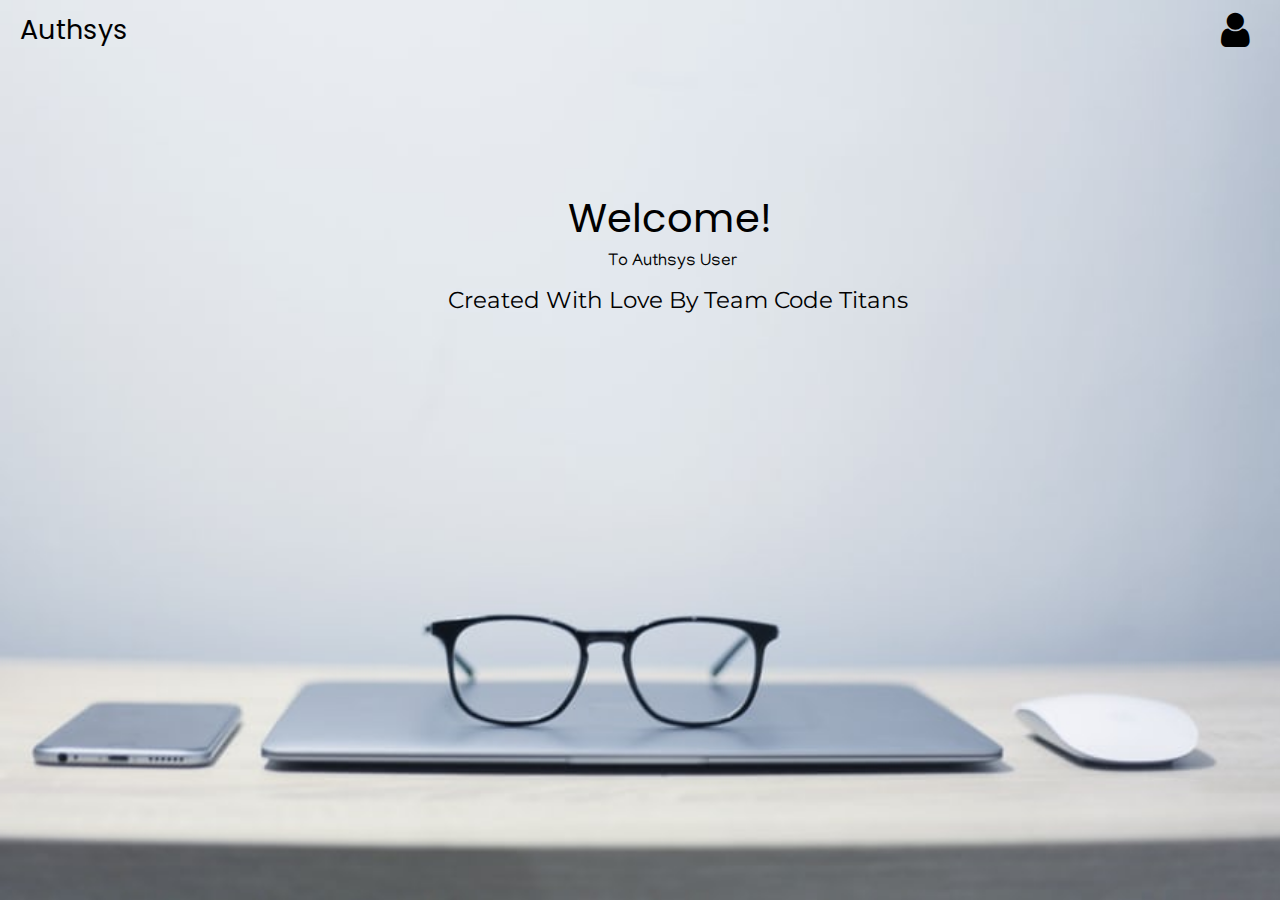
<file: welcomePage/index.html>
<!DOCTYPE html>
<html lang="en">
<head>
    <meta charset="UTF-8">
    <meta name="viewport" content="width=device-width, initial-scale=1.0">
    <meta http-equiv="X-UA-Compatible" content="ie=edge">
    <title>Welcome</title>
    <link rel="stylesheet" href="style.css">
    <link rel="stylesheet" href="https://cdnjs.cloudflare.com/ajax/libs/font-awesome/4.7.0/css/font-awesome.min.css">
    <link href="https://fonts.googleapis.com/css?family=Livvic|Open+Sans|Roboto|Rubik|Source+Sans+Pro&display=swap" rel="stylesheet">
    <link href="https://fonts.googleapis.com/css?family=Gayathri|Heebo|Manjari|Montserrat|Poppins|Noto+Sans+JP|Noto+Sans+KR|Raleway&display=swap" rel="stylesheet">
    
</head>
<body>
      
           <div class="flex">
               <div class="app">Authsys</div>
            <div> <i class="fa fa-user icon" style="font-size:40px"></i></div>
     
            </div>

    <div class="container">
          <div class="welcome">Welcome!</div>
          <div class="username">To Authsys User</div>
          <div class="team">
                Created With Love By Team Code Titans
         </div>
    </div>
       
</body>
</html>
</file>
<file: welcomePage/style.css>
body{
    margin: 0;
    padding: 0;
    background: url(welcome\ .jpeg)  no-repeat center center fixed;
    background-size: cover;

}
.flex{
    box-sizing: border-box;
    display: flex;
    padding: 10px 10px;
    margin-left: 10px;
    margin-right: 20px;
    justify-content:space-between
}
.app{
    font-size:27px;
    font-family: 'Poppins', sans-serif;
    font-weight: 400
}
.container{
    display: flex;
    flex-direction: column;
    flex-wrap: wrap;
    padding: 10%;
    width: 100%;
    margin-left: 25%
}
.welcome{ 
    font-size: 40px;
    font-style: bold;
    padding-bottom: 5px;
    padding-left: 90px;
    font-family: 'Poppins', sans-serif;;
    margin-left: 30px
     
}
.username{
    margin-left: 70px;
    padding-left: 90px;
    font-family:'Manjari', sans-serif;
    font-size: 17px;


}
.team{
    padding-top: 15px;
    align-self: auto;
    font-family: 'Montserrat', sans-serif;
    font-size: 23px;
    min-width: 200px;

    
}

@media only screen and (max-width: 600px ){
    .app{
        font-size: 15px;
        padding: 10px
    }
}


@media only screen and (max-width: 600px ){
    .team{
        font-size: 15px;
        padding:0
    }
}

@media only screen and (max-width: 600px ){
    .welcome{
        padding-left: 50px;
        font-size: 24px;
        padding-bottom: 5px
    
    }
}

@media only screen and (max-width: 600px ){
    .username{
        font-size: 9px;
        padding-left: 45px 
    }
}
@media only screen and (max-width: 600px ){
    body{
        background: url(welcome\ .jpeg)no-repeat center center fixed;

        background-size: cover
    }
}
@media only screen and (max-width: 600px ){
    .container{
     display: flex;
    flex-direction: column;
    flex-wrap: wrap;
    padding: 10%;
    width: 100%;
    margin-left: 15%
    }
}
/* @media only screen and (max-width: 992px ){
    .team{
        font-size: 15px;
        padding:0
    }
}
@media only screen and (max-width: 992px ){
    .team{
        font-size: 15px;
        padding:0
    }
}

@media only screen and (max-width: 992px ){
    .welcome{
        padding-left: 50px;
        font-size: 24px;
        padding-bottom: 5px
    
    }
}

@media only screen and (max-width: 992px ){
    .username{
        font-size: 9px;
        padding-left: 45px 
    }
}
@media only screen and (max-width: 992px ){
    body{
        background: url(welcome\ .jpeg)no-repeat center center fixed;

        background-size: cover
    }
}
@media only screen and (max-width: 992px ){
    .container{
     display: flex;
    flex-direction: column;
    flex-wrap: wrap;
    padding: 10%;
    width: 100%;
    margin-left: 15%
    }



 */
</file>
